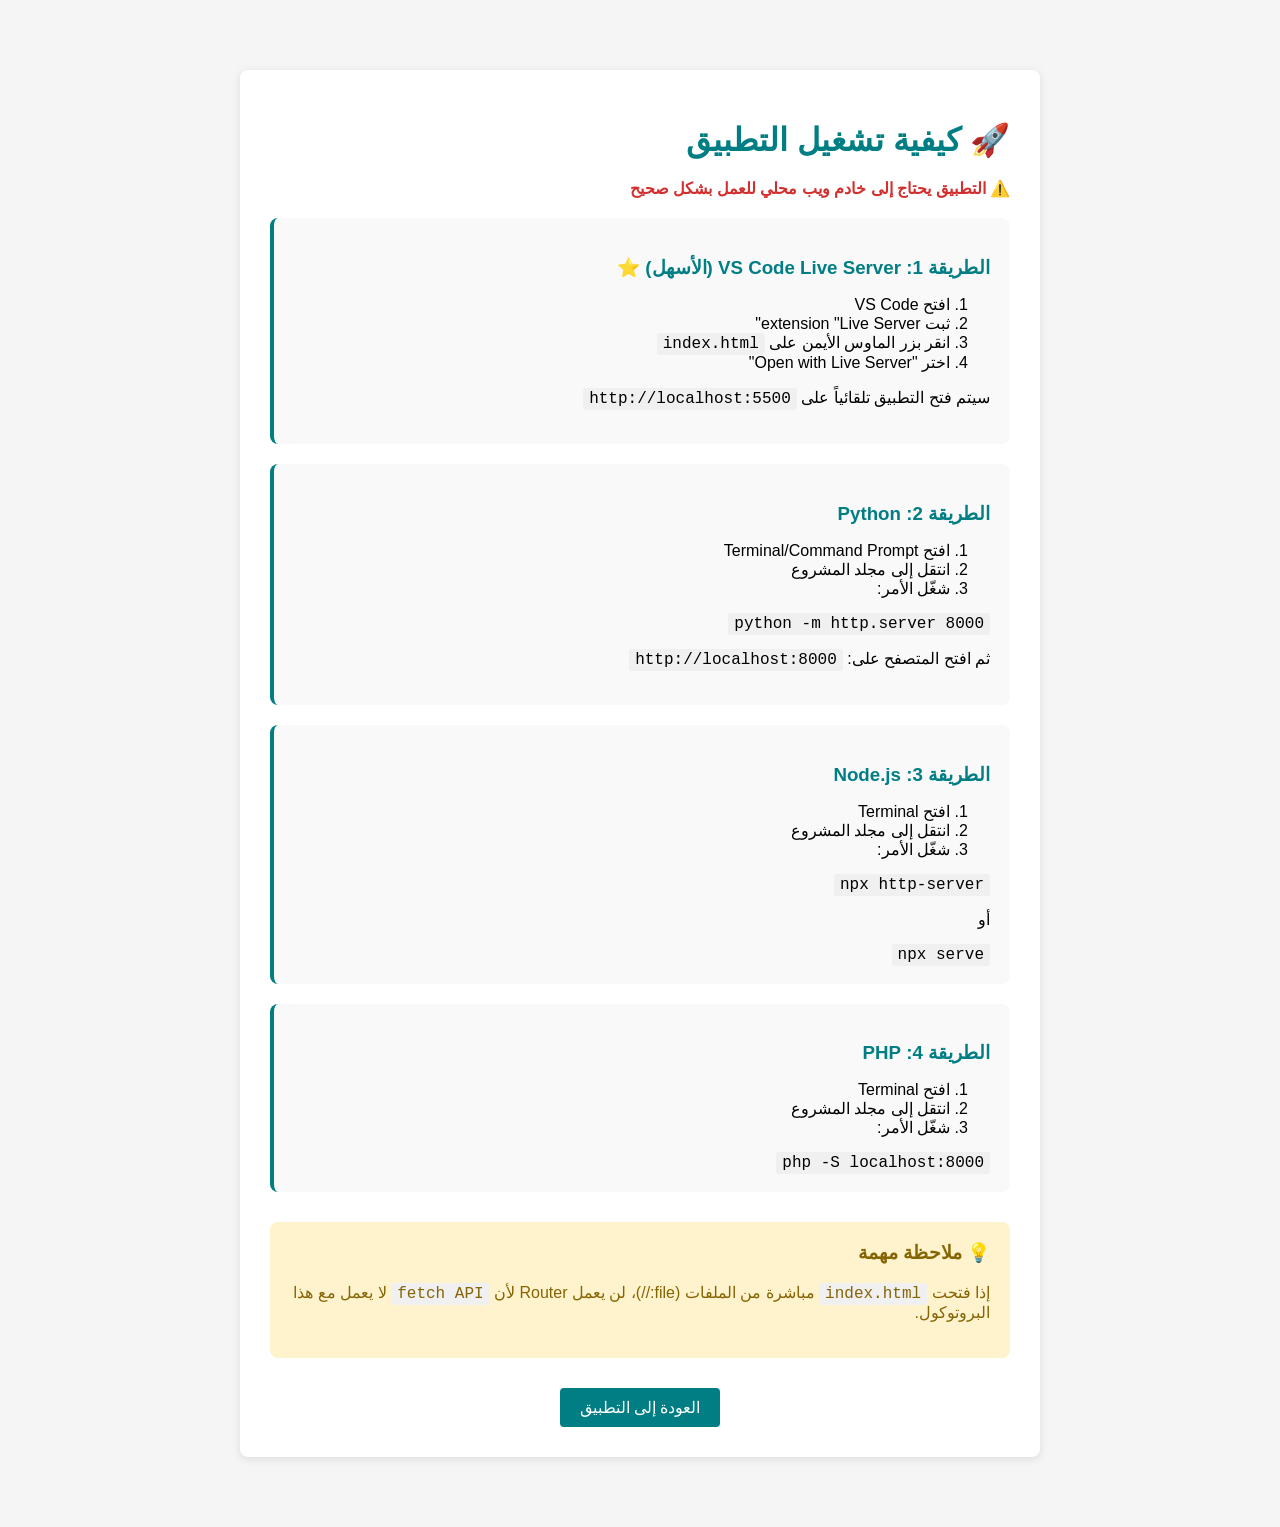
<file: server.html>
<!DOCTYPE html>
<html lang="ar" dir="rtl">
<head>
    <meta charset="UTF-8">
    <meta name="viewport" content="width=device-width, initial-scale=1.0">
    <title>تشغيل خادم محلي - نظام إدارة المبيعات</title>
    <style>
        body {
            font-family: 'Segoe UI', Tahoma, Geneva, Verdana, sans-serif;
            max-width: 800px;
            margin: 50px auto;
            padding: 20px;
            background: #f5f5f5;
        }
        .card {
            background: white;
            padding: 30px;
            border-radius: 8px;
            box-shadow: 0 2px 10px rgba(0,0,0,0.1);
        }
        h1 {
            color: #017e84;
            margin-bottom: 20px;
        }
        .method {
            background: #f9f9f9;
            padding: 20px;
            margin: 20px 0;
            border-radius: 8px;
            border-left: 4px solid #017e84;
        }
        .method h3 {
            color: #017e84;
            margin-bottom: 10px;
        }
        code {
            background: #f0f0f0;
            padding: 2px 6px;
            border-radius: 3px;
            font-family: 'Courier New', monospace;
        }
        .btn {
            display: inline-block;
            padding: 10px 20px;
            background: #017e84;
            color: white;
            text-decoration: none;
            border-radius: 4px;
            margin-top: 10px;
        }
        .btn:hover {
            background: #005f64;
        }
    </style>
</head>
<body>
    <div class="card">
        <h1>🚀 كيفية تشغيل التطبيق</h1>
        
        <p style="color: #d32f2f; font-weight: 600; margin-bottom: 20px;">
            ⚠️ التطبيق يحتاج إلى خادم ويب محلي للعمل بشكل صحيح
        </p>
        
        <div class="method">
            <h3>الطريقة 1: VS Code Live Server (الأسهل) ⭐</h3>
            <ol>
                <li>افتح VS Code</li>
                <li>ثبت extension "Live Server"</li>
                <li>انقر بزر الماوس الأيمن على <code>index.html</code></li>
                <li>اختر "Open with Live Server"</li>
            </ol>
            <p>سيتم فتح التطبيق تلقائياً على <code>http://localhost:5500</code></p>
        </div>
        
        <div class="method">
            <h3>الطريقة 2: Python</h3>
            <ol>
                <li>افتح Terminal/Command Prompt</li>
                <li>انتقل إلى مجلد المشروع</li>
                <li>شغّل الأمر:</li>
            </ol>
            <code>python -m http.server 8000</code>
            <p>ثم افتح المتصفح على: <code>http://localhost:8000</code></p>
        </div>
        
        <div class="method">
            <h3>الطريقة 3: Node.js</h3>
            <ol>
                <li>افتح Terminal</li>
                <li>انتقل إلى مجلد المشروع</li>
                <li>شغّل الأمر:</li>
            </ol>
            <code>npx http-server</code>
            <p>أو</p>
            <code>npx serve</code>
        </div>
        
        <div class="method">
            <h3>الطريقة 4: PHP</h3>
            <ol>
                <li>افتح Terminal</li>
                <li>انتقل إلى مجلد المشروع</li>
                <li>شغّل الأمر:</li>
            </ol>
            <code>php -S localhost:8000</code>
        </div>
        
        <div style="margin-top: 30px; padding: 20px; background: #fff3cd; border-radius: 8px;">
            <h3 style="color: #856404; margin-top: 0;">💡 ملاحظة مهمة</h3>
            <p style="color: #856404;">
                إذا فتحت <code>index.html</code> مباشرة من الملفات (file://)، 
                لن يعمل Router لأن <code>fetch API</code> لا يعمل مع هذا البروتوكول.
            </p>
        </div>
        
        <div style="margin-top: 20px; text-align: center;">
            <a href="index.html" class="btn">العودة إلى التطبيق</a>
        </div>
    </div>
</body>
</html>
</file>
